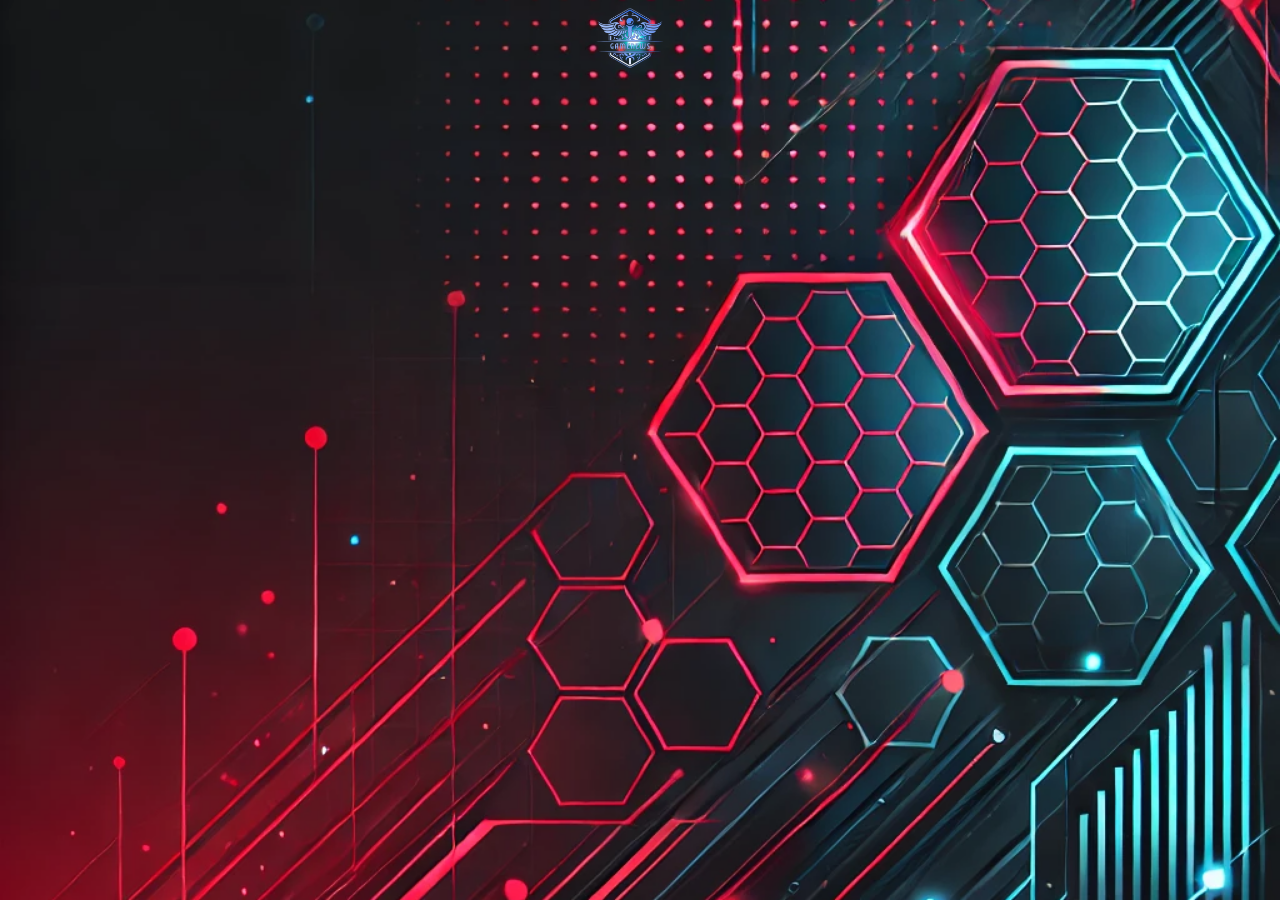
<file: index.html>
<!DOCTYPE html>
<html lang="en">
    <head>
        <meta charset="UTF-8">
        <meta name="viewport" content="width=device-width, initial-scale=1.0">
        <title>GameNews.html</title>
        <link rel="stylesheet" href="style.css">
    </head>
    <body>
        <!-- Portiunea de sus -->
         <nav class="top-banner">
            <img src="images/GameNews_Transparent.png" alt="GameNews Logo" class="logo">
         </nav>
    </body>
</html>
</file>
<file: style.css>
body {
    font-family: Arial, sans-serif;
    text-align: center;
    background: url('images/background.png') no-repeat center center fixed;
    background-size: cover;
    color: white;
}
/* Bara de navigare */
.navbar {
    display: flex;
    align-items: center;
    justify-content: flex-start;
    background: linear-gradient(to right, #bd0000, #00009a);
    width: 100%;
    height: 60px; /* Ajustăm înălțimea barei */
    padding: 10px 20px;
    position: fixed;
    top: 0;
    left: 0;
    z-index: 1000;
    gap: 20px;
}

/* Logo-ul */
.logo {
    max-height: 60px !important;
    width: auto !important;
    margin-right: 20px;
}
/* Meniul complet pe desktop */
.nav-links {
    list-style: none;
    display: flex;
    align-items: center;
    gap: 20px;
    padding: 0;
    margin: 0;
}

.nav-links li {
    margin: 0 15px;
}
.nav-links a {
    text-decoration: none;
    color: white;
    font-size: 18px;
    font-weight: bold;
    transition: 0.3s;
}
.nav-links a:hover {
    color: #ffcc00;
}
/* Stilizarea butonului Burger (ascuns pe desktop) */
.burger {
    display: none;
    font-size: 30px;
    color: white;
    cursor: pointer;
    position: absolute;
    right: 70px;
}
/* Media Query pentru mobil (max-width: 768px) */
@media screen and (max-width: 768px) {
    /* Ascundem meniul inițial */
    .nav-links {
        display: none;
        flex-direction: column;
        width: 100%;
        position: absolute;
        top: 70px;
        left: 0;
        background: linear-gradient(to right, #bd0000, #00009a);
        text-align: center;
    }

    .nav-links li {
        margin: 10px 0;
    }

    /* Afișăm butonul Burger pe mobil */
    .burger {
        display: block;
    }

    /* Meniul apare când este activ */
    .nav-active {
        display: flex;
    }
}
</file>
